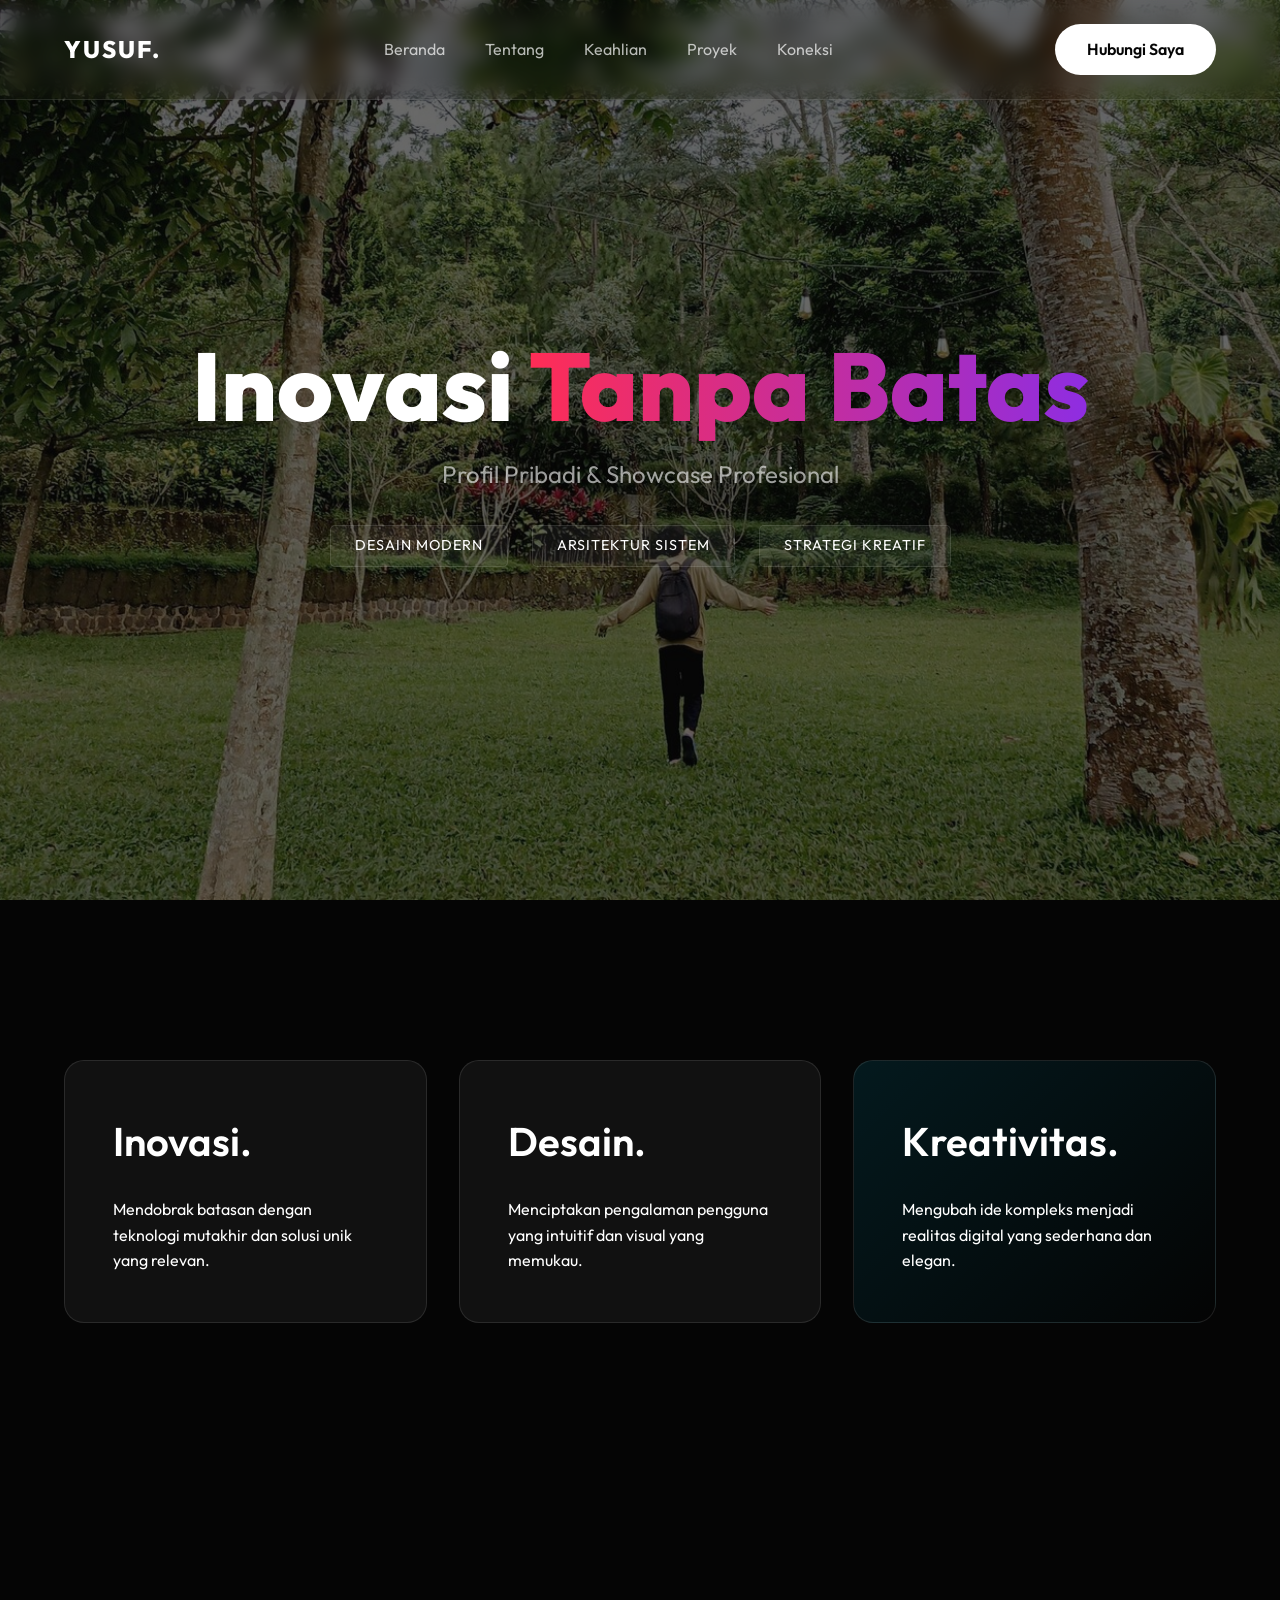
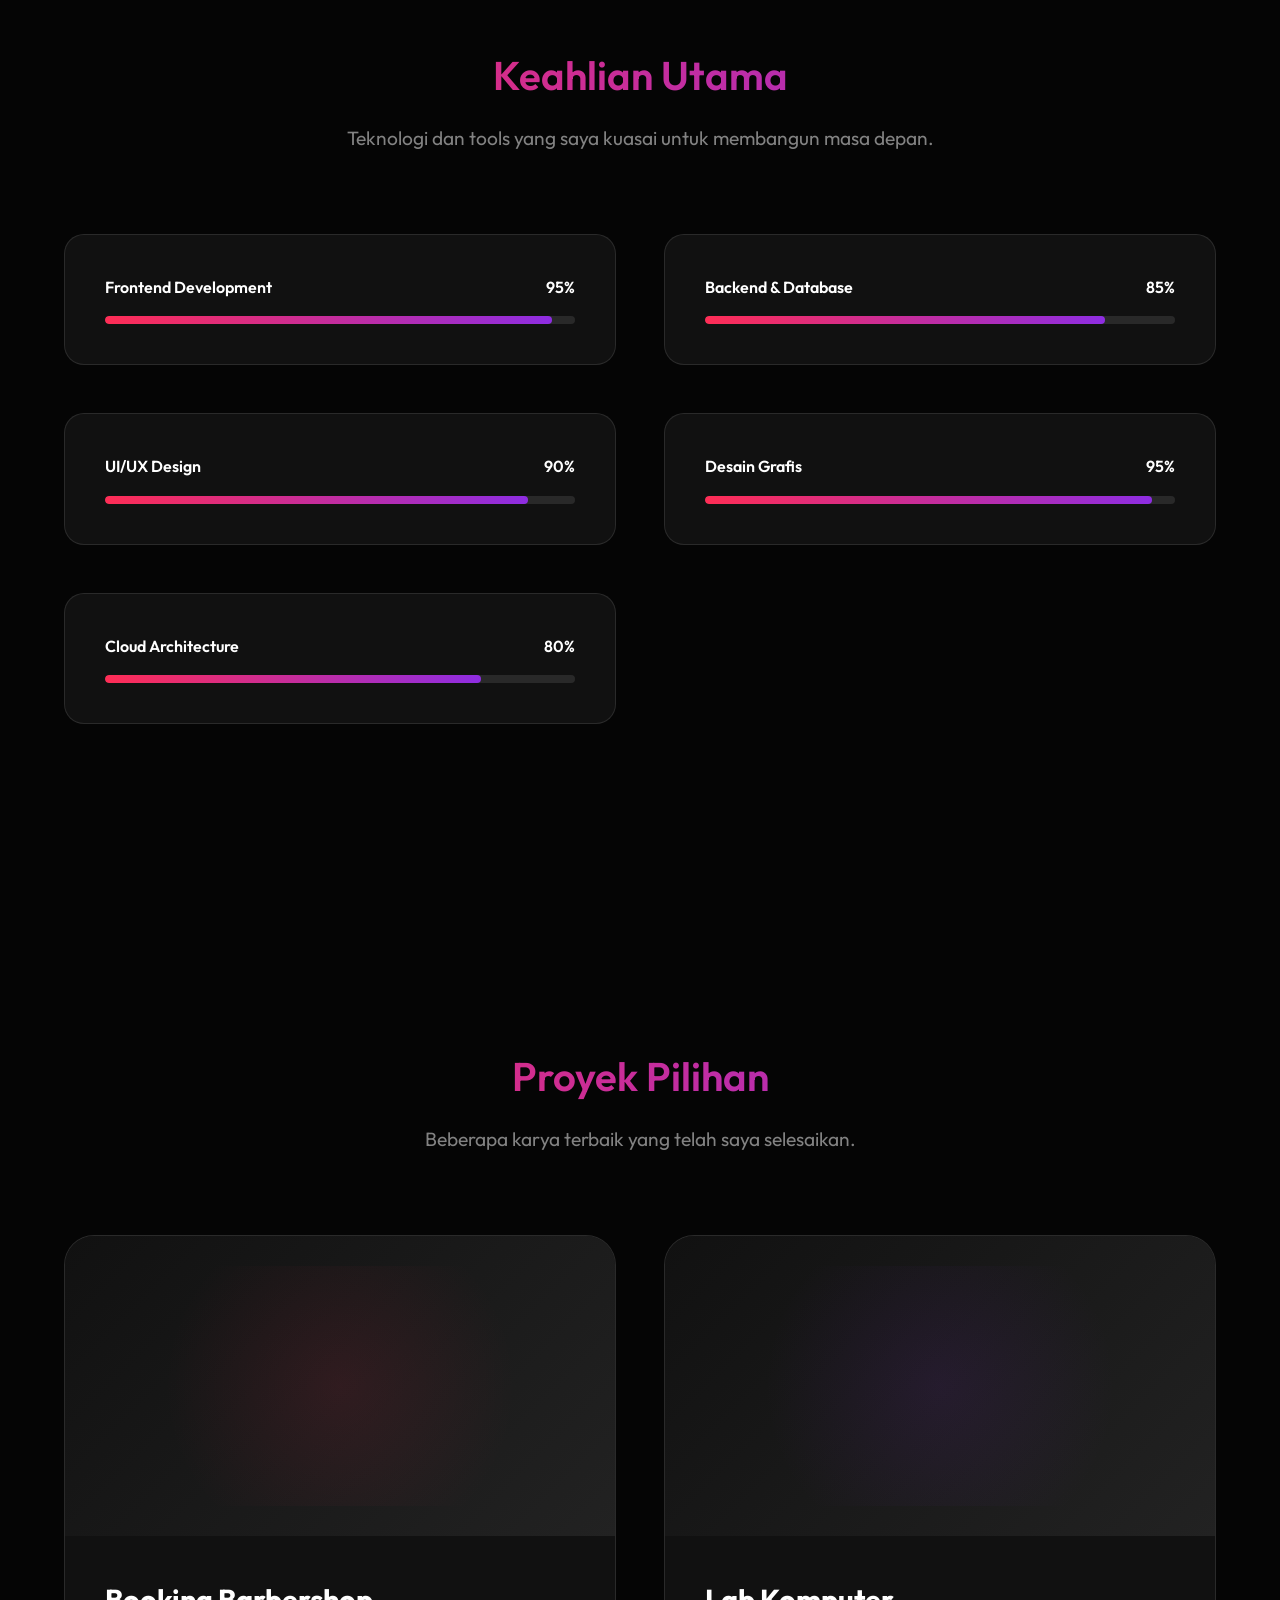
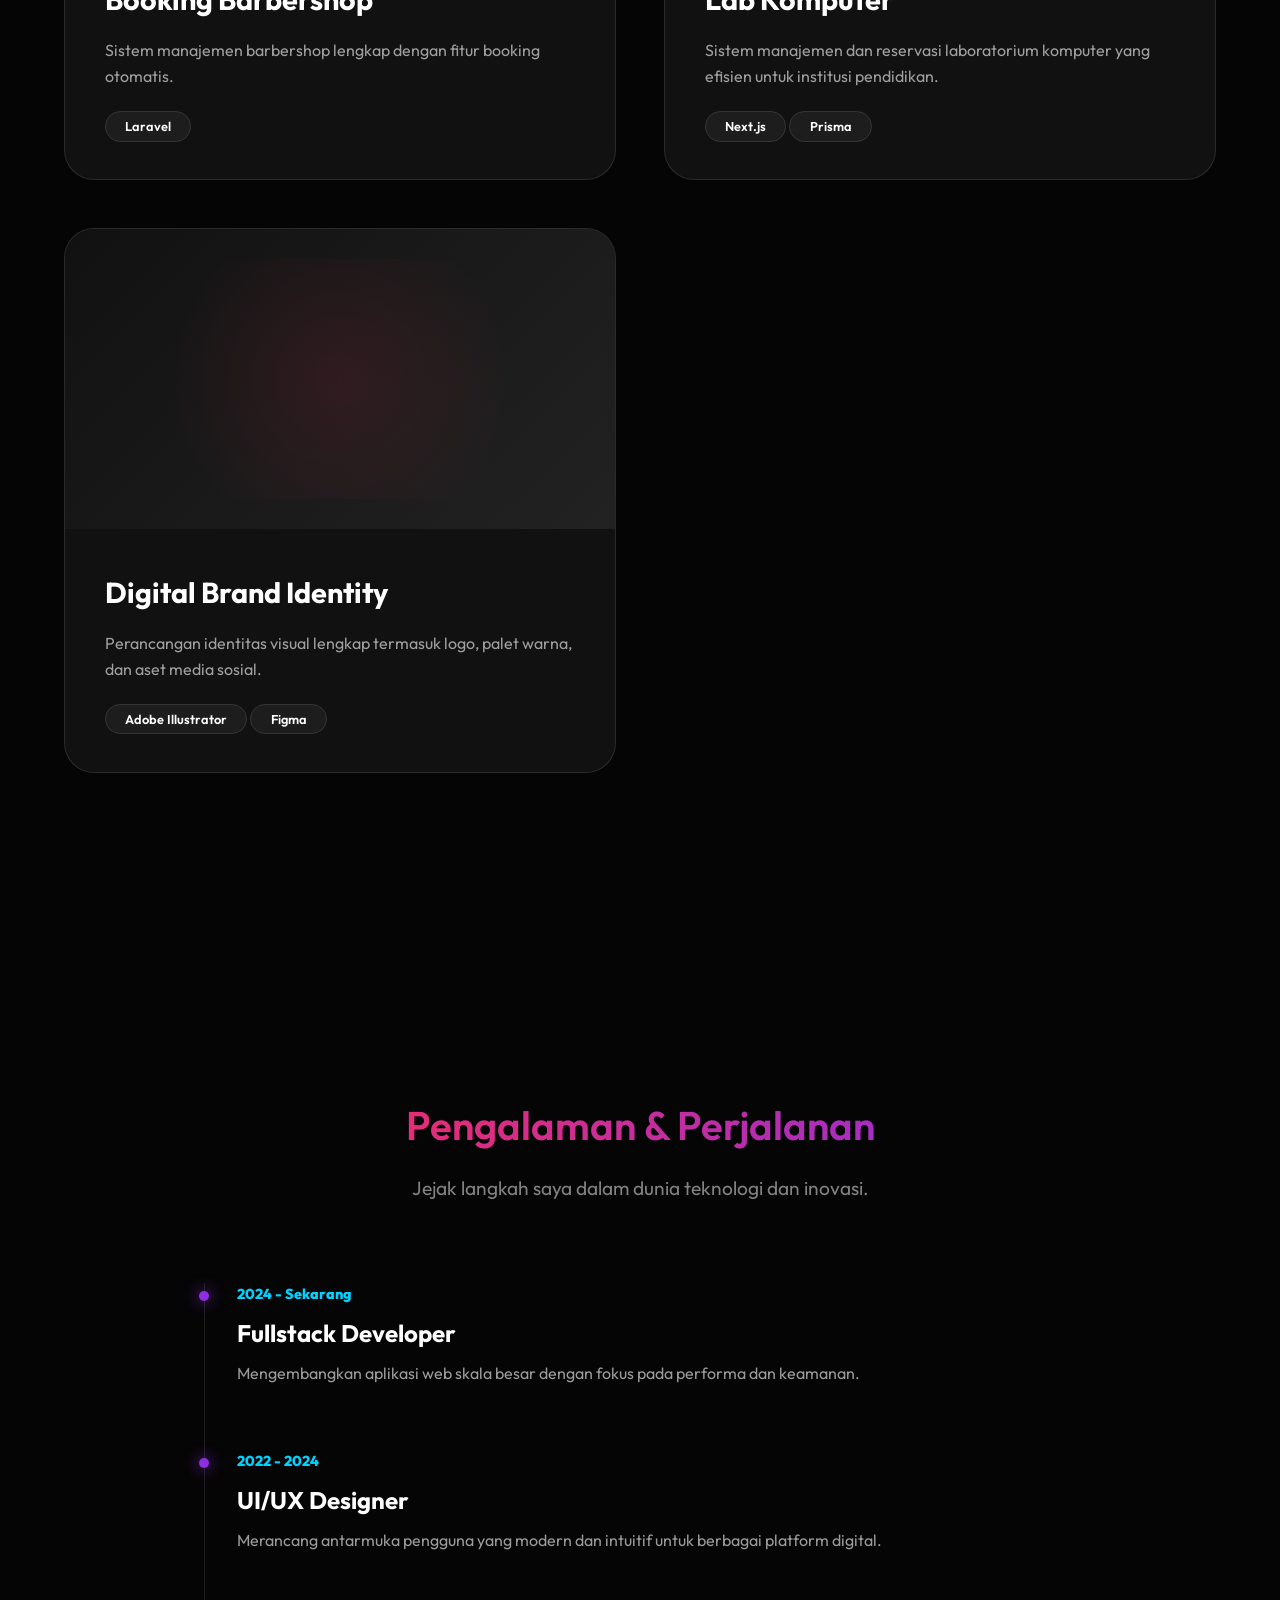
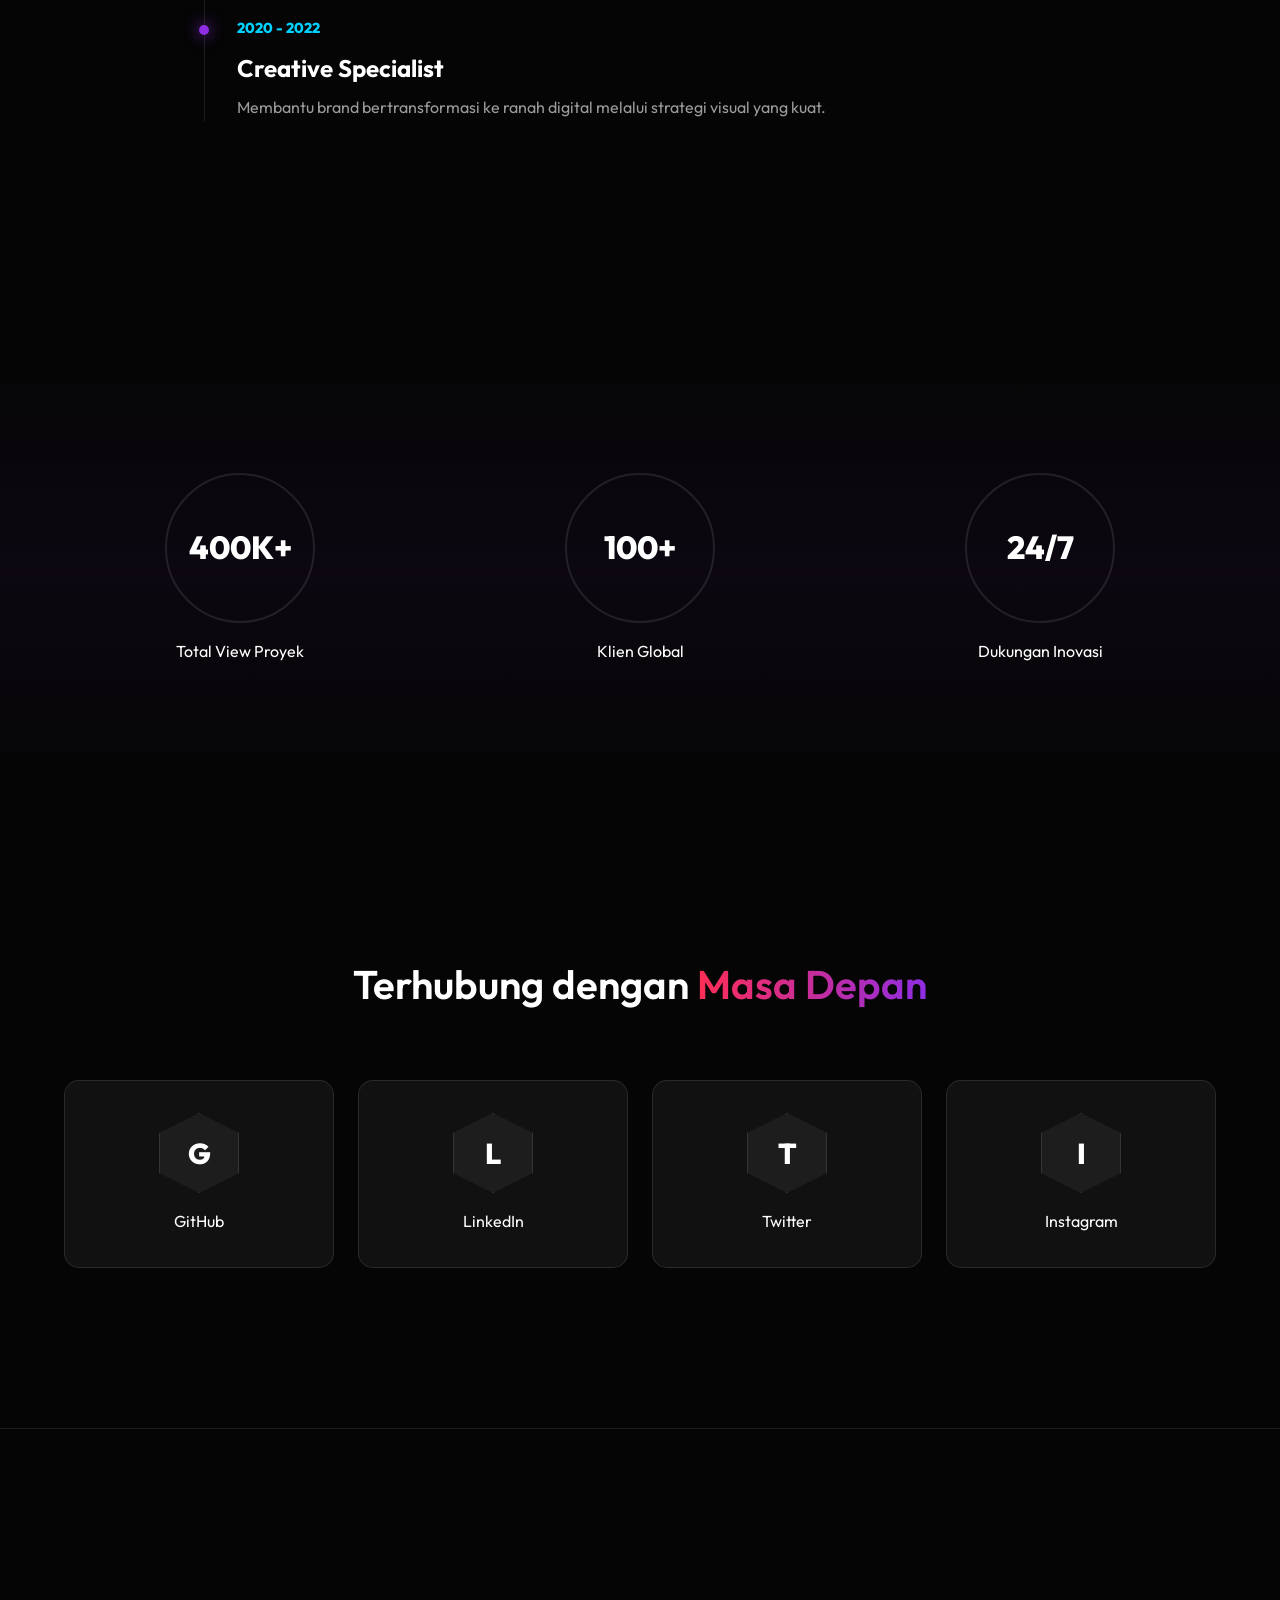
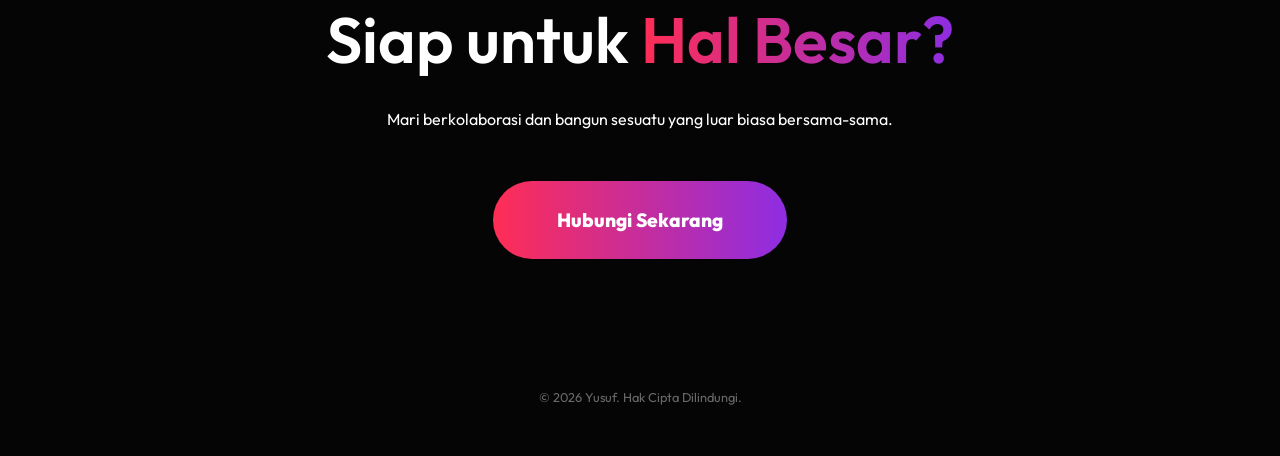
<file: index.html>
<!DOCTYPE html>
<html lang="id">
<head>
    <meta charset="UTF-8">
    <meta name="viewport" content="width=device-width, initial-scale=1.0">
    <title>Yusuf | Profil Pribadi Inovasi Digital</title>
    <meta name="description" content="Profil Perusahaan Pribadi Yusuf - Inovasi, Desain, dan Kreativitas.">
    <link rel="preconnect" href="https://fonts.googleapis.com">
    <link rel="preconnect" href="https://fonts.gstatic.com" crossorigin>
    <link href="https://fonts.googleapis.com/css2?family=Outfit:wght@300;400;600;800&display=swap" rel="stylesheet">
    <style>
        :root {
            --bg-color: #050505;
            --text-color: #ffffff;
            --accent-pink: #ff2d55;
            --accent-purple: #8e2de2;
            --accent-cyan: #00d2ff;
            --glass-bg: rgba(255, 255, 255, 0.05);
            --glass-border: rgba(255, 255, 255, 0.1);
            --font-main: 'Outfit', sans-serif;
        }

        * {
            margin: 0;
            padding: 0;
            box-sizing: border-box;
        }

        html {
            scroll-behavior: smooth;
        }

        body {
            background-color: var(--bg-color);
            color: var(--text-color);
            font-family: var(--font-main);
            overflow-x: hidden;
            line-height: 1.6;
        }

        /* Typography */
        h1 {
            font-size: clamp(3rem, 10vw, 6rem);
            font-weight: 800;
            line-height: 1.1;
            margin-bottom: 1rem;
        }

        h2 {
            font-size: 2.5rem;
            font-weight: 600;
        }

        .gradient-text {
            background: linear-gradient(90deg, var(--accent-pink), var(--accent-purple), var(--accent-cyan));
            -webkit-background-clip: text;
            -webkit-text-fill-color: transparent;
            background-size: 200% auto;
            animation: shine 5s linear infinite;
        }

        @keyframes shine {
            to { background-position: 200% center; }
        }

        /* Navbar */
        .navbar {
            position: fixed;
            top: 0;
            width: 100%;
            padding: 1.5rem 5%;
            display: flex;
            justify-content: space-between;
            align-items: center;
            z-index: 1000;
            backdrop-filter: blur(10px);
            border-bottom: 1px solid var(--glass-border);
        }

        .logo {
            font-size: 1.5rem;
            font-weight: 800;
            letter-spacing: 2px;
        }

        .nav-links {
            display: flex;
            list-style: none;
            gap: 2.5rem;
        }

        .nav-links a {
            text-decoration: none;
            color: rgba(255, 255, 255, 0.7);
            font-weight: 400;
            transition: 0.3s;
        }

        .nav-links a:hover {
            color: var(--text-color);
        }

        .btn-primary {
            padding: 0.8rem 2rem;
            background: var(--text-color);
            color: var(--bg-color);
            text-decoration: none;
            border-radius: 50px;
            font-weight: 600;
            transition: 0.3s;
        }

        .btn-primary:hover {
            transform: translateY(-3px);
            box-shadow: 0 10px 20px rgba(255, 255, 255, 0.1);
        }

        /* Hero Section */
        .hero {
            height: 100vh;
            display: flex;
            align-items: center;
            justify-content: center;
            text-align: center;
            position: relative;
            padding: 0 5%;
            background: url('utama.jpg') no-repeat center center/cover;
        }

        .hero::before {
            content: '';
            position: absolute;
            top: 0;
            left: 0;
            width: 100%;
            height: 100%;
            background: rgba(5, 5, 5, 0.6);
            z-index: 0;
        }

        .hero-content {
            position: relative;
            z-index: 1;
        }

        .glow-container {
            position: absolute;
            top: 50%;
            left: 50%;
            transform: translate(-50%, -50%);
            width: 100%;
            height: 100%;
            z-index: -1;
            overflow: hidden;
        }

        .glow-circle {
            position: absolute;
            border-radius: 50%;
            filter: blur(80px);
            opacity: 0.4;
            animation: float 10s infinite alternate ease-in-out;
        }

        .pink { width: 500px; height: 500px; background: var(--accent-pink); top: -10%; left: -10%; }
        .purple { width: 600px; height: 600px; background: var(--accent-purple); bottom: -10%; right: -10%; animation-delay: -2s; }
        .cyan { width: 400px; height: 400px; background: var(--accent-cyan); top: 50%; left: 50%; transform: translate(-50%, -50%); animation-delay: -4s; }

        @keyframes float {
            0% { transform: translate(0, 0) scale(1); }
            100% { transform: translate(50px, 50px) scale(1.1); }
        }

        .subtitle {
            font-size: 1.5rem;
            color: rgba(255, 255, 255, 0.6);
            margin-bottom: 2rem;
        }

        .hero-tags {
            display: flex;
            justify-content: center;
            gap: 1.5rem;
        }

        .hero-tags span {
            padding: 0.5rem 1.5rem;
            background: var(--glass-bg);
            border: 1px solid var(--glass-border);
            border-radius: 5px;
            font-size: 0.9rem;
            text-transform: uppercase;
            letter-spacing: 1px;
        }

        /* Innovation Grid */
        .innovation-grid {
            padding: 10rem 5%;
            display: grid;
            grid-template-columns: repeat(auto-fit, minmax(300px, 1fr));
            gap: 2rem;
        }

        .grid-card {
            background: var(--glass-bg);
            border: 1px solid var(--glass-border);
            padding: 3rem;
            border-radius: 20px;
            transition: 0.4s;
            position: relative;
            overflow: hidden;
        }

        .grid-card:hover {
            transform: translateY(-10px);
            border-color: rgba(255, 255, 255, 0.3);
            background: rgba(255, 255, 255, 0.08);
        }

        .grid-card h2 {
            margin-bottom: 1.5rem;
        }

        .blue-highlight {
            background: linear-gradient(135deg, rgba(0, 210, 255, 0.1), transparent);
        }

        /* Skills Section */
        .skills-section, .projects-section {
            padding: 10rem 5%;
            max-width: 1400px;
            margin: 0 auto;
        }

        .section-header {
            margin-bottom: 5rem;
            text-align: center;
        }

        .section-header p {
            font-size: 1.2rem;
            color: rgba(255, 255, 255, 0.5);
            margin-top: 1rem;
        }

        .skills-grid {
            display: grid;
            grid-template-columns: repeat(auto-fit, minmax(400px, 1fr));
            gap: 3rem;
        }

        .skill-item {
            background: var(--glass-bg);
            border: 1px solid var(--glass-border);
            padding: 2.5rem;
            border-radius: 20px;
            transition: 0.3s;
        }

        .skill-item:hover {
            border-color: var(--accent-purple);
        }

        .skill-info {
            display: flex;
            justify-content: space-between;
            margin-bottom: 1rem;
            font-weight: 600;
        }

        .skill-bar {
            width: 100%;
            height: 8px;
            background: rgba(255, 255, 255, 0.1);
            border-radius: 10px;
            overflow: hidden;
        }

        .skill-progress {
            height: 100%;
            background: linear-gradient(90deg, var(--accent-pink), var(--accent-purple));
            border-radius: 10px;
            position: relative;
            transition: 1.5s ease-out;
        }

        /* Projects Section */
        .projects-grid {
            display: grid;
            grid-template-columns: repeat(auto-fit, minmax(500px, 1fr));
            gap: 3rem;
        }

        .project-card {
            background: var(--glass-bg);
            border: 1px solid var(--glass-border);
            border-radius: 30px;
            overflow: hidden;
            transition: 0.4s;
            cursor: pointer;
        }

        .project-card:hover {
            transform: translateY(-10px) scale(1.02);
            border-color: var(--accent-cyan);
            box-shadow: 0 20px 40px rgba(0, 210, 255, 0.1);
        }

        .project-img {
            height: 300px;
            background: #111;
            position: relative;
        }

        .placeholder {
            background: linear-gradient(135deg, #111, #222);
        }

        .placeholder::after {
            content: '';
            position: absolute;
            top: 50%;
            left: 50%;
            transform: translate(-50%, -50%);
            width: 80%;
            height: 80%;
            background: radial-gradient(circle, var(--accent-pink) 0%, transparent 70%);
            opacity: 0.1;
        }

        .purple-glow::after {
            background: radial-gradient(circle, var(--accent-purple) 0%, transparent 70%);
        }

        .pink-glow::after {
            background: radial-gradient(circle, var(--accent-pink) 0%, transparent 70%);
        }

        .project-info {
            padding: 2.5rem;
        }

        .project-info h3 {
            font-size: 1.8rem;
            margin-bottom: 1rem;
        }

        .project-info p {
            color: rgba(255, 255, 255, 0.6);
            margin-bottom: 1.5rem;
        }

        .tag {
            padding: 0.4rem 1.2rem;
            background: rgba(255, 255, 255, 0.05);
            border: 1px solid var(--glass-border);
            border-radius: 50px;
            font-size: 0.8rem;
            font-weight: 600;
        }

        /* Experience Section */
        .experience-section {
            padding: 10rem 5%;
            max-width: 1000px;
            margin: 0 auto;
        }

        .timeline {
            position: relative;
            padding-left: 2rem;
            border-left: 1px solid var(--glass-border);
        }

        .timeline-item {
            position: relative;
            margin-bottom: 4rem;
        }

        .timeline-item::before {
            content: '';
            position: absolute;
            left: -2.35rem;
            top: 0.5rem;
            width: 10px;
            height: 10px;
            background: var(--accent-purple);
            border-radius: 50%;
            box-shadow: 0 0 15px var(--accent-purple);
        }

        .time {
            font-size: 0.9rem;
            color: var(--accent-cyan);
            font-weight: 800;
            margin-bottom: 0.5rem;
        }

        .timeline-item h3 {
            font-size: 1.5rem;
            margin-bottom: 0.5rem;
        }

        .timeline-item p {
            color: rgba(255, 255, 255, 0.6);
        }

        /* Stats Section */
        .stats-section {
            padding: 8rem 5%;
            display: flex;
            justify-content: space-around;
            flex-wrap: wrap;
            gap: 3rem;
            background: linear-gradient(to bottom, transparent, rgba(142, 45, 226, 0.05), transparent);
        }

        .stat-card {
            text-align: center;
        }

        .stat-circle {
            width: 150px;
            height: 150px;
            border: 2px solid var(--glass-border);
            border-radius: 50%;
            display: flex;
            align-items: center;
            justify-content: center;
            margin-bottom: 1rem;
            position: relative;
            transition: 0.4s;
        }

        .stat-card:hover .stat-circle {
            border-color: var(--accent-cyan);
            box-shadow: 0 0 30px rgba(0, 210, 255, 0.2);
        }

        .number {
            font-size: 2rem;
            font-weight: 800;
        }

        /* Social Grid */
        .social-influence {
            padding: 10rem 5%;
            text-align: center;
        }

        .social-grid {
            display: grid;
            grid-template-columns: repeat(auto-fit, minmax(200px, 1fr));
            gap: 1.5rem;
            margin-top: 4rem;
        }

        .social-item {
            background: var(--glass-bg);
            border: 1px solid var(--glass-border);
            padding: 2rem;
            border-radius: 15px;
            display: flex;
            flex-direction: column;
            align-items: center;
            gap: 1rem;
            transition: 0.3s;
            cursor: pointer;
        }

        .social-item:hover {
            background: rgba(255, 255, 255, 0.1);
            transform: scale(1.05);
        }

        .icon {
            width: 80px;
            height: 80px;
            background: var(--glass-bg);
            border: 1px solid var(--glass-border);
            display: flex;
            align-items: center;
            justify-content: center;
            font-size: 1.8rem;
            font-weight: 800;
            clip-path: polygon(50% 0%, 100% 25%, 100% 75%, 50% 100%, 0% 75%, 0% 25%);
            transition: 0.3s;
        }

        .social-item:hover .icon {
            background: var(--accent-purple);
            transform: rotate(10deg);
        }

        /* Footer */
        footer {
            padding: 10rem 5% 3rem;
            text-align: center;
            border-top: 1px solid var(--glass-border);
        }

        .footer-content h2 {
            font-size: 4rem;
            margin-bottom: 1rem;
        }

        .btn-large {
            display: inline-block;
            margin-top: 3rem;
            padding: 1.5rem 4rem;
            background: linear-gradient(90deg, var(--accent-pink), var(--accent-purple));
            color: white;
            text-decoration: none;
            border-radius: 50px;
            font-weight: 800;
            font-size: 1.2rem;
            transition: 0.3s;
        }

        .btn-large:hover {
            transform: scale(1.05);
            box-shadow: 0 15px 30px rgba(255, 45, 85, 0.3);
        }

        .copyright {
            margin-top: 8rem;
            opacity: 0.4;
            font-size: 0.8rem;
        }

        /* Animations */
        .reveal {
            opacity: 0;
            transform: translateY(30px);
            transition: 1s ease-out;
        }

        .reveal.active {
            opacity: 1;
            transform: translateY(0);
        }

        /* Mobile Responsiveness */
        @media (max-width: 768px) {
            .nav-links { display: none; }
            h1 { font-size: 4rem; }
            .footer-content h2 { font-size: 2.5rem; }
        }
    </style>
</head>
<body>
    <nav class="navbar">
        <div class="logo">YUSUF.</div>
        <ul class="nav-links">
            <li><a href="#home">Beranda</a></li>
            <li><a href="#about">Tentang</a></li>
            <li><a href="#skills">Keahlian</a></li>
            <li><a href="#projects">Proyek</a></li>
            <li><a href="#social">Koneksi</a></li>
        </ul>
        <a href="#contact" class="btn-primary">Hubungi Saya</a>
    </nav>

    <main>
        <section id="home" class="hero">
            <div class="glow-container">
                <div class="glow-circle pink"></div>
                <div class="glow-circle purple"></div>
                <div class="glow-circle cyan"></div>
            </div>
            <div class="hero-content">
                <h1 class="reveal">Inovasi <span class="gradient-text">Tanpa Batas</span></h1>
                <p class="subtitle reveal">Profil Pribadi & Showcase Profesional</p>
                <div class="hero-tags reveal">
                    <span>Desain Modern</span>
                    <span>Arsitektur Sistem</span>
                    <span>Strategi Kreatif</span>
                </div>
            </div>
        </section>

        <section id="about" class="innovation-grid">
            <div class="grid-card reveal">
                <h2>Inovasi.</h2>
                <p>Mendobrak batasan dengan teknologi mutakhir dan solusi unik yang relevan.</p>
            </div>
            <div class="grid-card reveal">
                <h2>Desain.</h2>
                <p>Menciptakan pengalaman pengguna yang intuitif dan visual yang memukau.</p>
            </div>
            <div class="grid-card reveal blue-highlight">
                <h2>Kreativitas.</h2>
                <p>Mengubah ide kompleks menjadi realitas digital yang sederhana dan elegan.</p>
            </div>
        </section>

        <section id="skills" class="skills-section">
            <div class="section-header reveal">
                <h2 class="gradient-text">Keahlian Utama</h2>
                <p>Teknologi dan tools yang saya kuasai untuk membangun masa depan.</p>
            </div>
            <div class="skills-grid">
                <div class="skill-item reveal">
                    <div class="skill-info">
                        <span>Frontend Development</span>
                        <span>95%</span>
                    </div>
                    <div class="skill-bar"><div class="skill-progress" style="width: 95%;"></div></div>
                </div>
                <div class="skill-item reveal">
                    <div class="skill-info">
                        <span>Backend & Database</span>
                        <span>85%</span>
                    </div>
                    <div class="skill-bar"><div class="skill-progress" style="width: 85%;"></div></div>
                </div>
                <div class="skill-item reveal">
                    <div class="skill-info">
                        <span>UI/UX Design</span>
                        <span>90%</span>
                    </div>
                    <div class="skill-bar"><div class="skill-progress" style="width: 90%;"></div></div>
                </div>
                <div class="skill-item reveal">
                    <div class="skill-info">
                        <span>Desain Grafis</span>
                        <span>95%</span>
                    </div>
                    <div class="skill-bar"><div class="skill-progress" style="width: 95%;"></div></div>
                </div>
                <div class="skill-item reveal">
                    <div class="skill-info">
                        <span>Cloud Architecture</span>
                        <span>80%</span>
                    </div>
                    <div class="skill-bar"><div class="skill-progress" style="width: 80%;"></div></div>
                </div>
            </div>
        </section>

        <section id="projects" class="projects-section">
            <div class="section-header reveal">
                <h2 class="gradient-text">Proyek Pilihan</h2>
                <p>Beberapa karya terbaik yang telah saya selesaikan.</p>
            </div>
            <div class="projects-grid">
                <div class="project-card reveal">
                    <div class="project-img placeholder"></div>
                    <div class="project-info">
                        <h3>Booking Barbershop</h3>
                        <p>Sistem manajemen barbershop lengkap dengan fitur booking otomatis.</p>
                        <span class="tag">Laravel</span>
                    </div>
                </div>
                <div class="project-card reveal">
                    <div class="project-img placeholder purple-glow"></div>
                    <div class="project-info">
                        <h3>Lab Komputer</h3>
                        <p>Sistem manajemen dan reservasi laboratorium komputer yang efisien untuk institusi pendidikan.</p>
                        <span class="tag">Next.js</span>
                        <span class="tag">Prisma</span>
                    </div>
                </div>
                <div class="project-card reveal">
                    <div class="project-img placeholder pink-glow"></div>
                    <div class="project-info">
                        <h3>Digital Brand Identity</h3>
                        <p>Perancangan identitas visual lengkap termasuk logo, palet warna, dan aset media sosial.</p>
                        <span class="tag">Adobe Illustrator</span>
                        <span class="tag">Figma</span>
                    </div>
                </div>
            </div>
        </section>

        <section id="experience" class="experience-section">
            <div class="section-header reveal">
                <h2 class="gradient-text">Pengalaman & Perjalanan</h2>
                <p>Jejak langkah saya dalam dunia teknologi dan inovasi.</p>
            </div>
            <div class="timeline">
                <div class="timeline-item reveal">
                    <div class="time">2024 - Sekarang</div>
                    <div class="content">
                        <h3>Fullstack Developer</h3>
                        <p>Mengembangkan aplikasi web skala besar dengan fokus pada performa dan keamanan.</p>
                    </div>
                </div>
                <div class="timeline-item reveal">
                    <div class="time">2022 - 2024</div>
                    <div class="content">
                        <h3>UI/UX Designer</h3>
                        <p>Merancang antarmuka pengguna yang modern dan intuitif untuk berbagai platform digital.</p>
                    </div>
                </div>
                <div class="timeline-item reveal">
                    <div class="time">2020 - 2022</div>
                    <div class="content">
                        <h3>Creative Specialist</h3>
                        <p>Membantu brand bertransformasi ke ranah digital melalui strategi visual yang kuat.</p>
                    </div>
                </div>
            </div>
        </section>

        <section id="stats" class="stats-section">
            <div class="stat-card reveal">
                <div class="stat-circle">
                    <span class="number">400K+</span>
                </div>
                <p>Total View Proyek</p>
            </div>
            <div class="stat-card reveal">
                <div class="stat-circle">
                    <span class="number">100+</span>
                </div>
                <p>Klien Global</p>
            </div>
            <div class="stat-card reveal">
                <div class="stat-circle">
                    <span class="number">24/7</span>
                </div>
                <p>Dukungan Inovasi</p>
            </div>
        </section>

        <section id="social" class="social-influence">
            <h2 class="reveal">Terhubung dengan <span class="gradient-text">Masa Depan</span></h2>
            <div class="social-grid">
                <div class="social-item reveal github">
                    <div class="icon">G</div>
                    <span>GitHub</span>
                </div>
                <div class="social-item reveal linkedin">
                    <div class="icon">L</div>
                    <span>LinkedIn</span>
                </div>
                <div class="social-item reveal twitter">
                    <div class="icon">T</div>
                    <span>Twitter</span>
                </div>
                <div class="social-item reveal instagram">
                    <div class="icon">I</div>
                    <span>Instagram</span>
                </div>
            </div>
        </section>
    </main>

    <footer id="contact">
        <div class="footer-content">
            <h2>Siap untuk <span class="gradient-text">Hal Besar?</span></h2>
            <p>Mari berkolaborasi dan bangun sesuatu yang luar biasa bersama-sama.</p>
            <a href="mailto:hello@yusuf.com" class="btn-large">Hubungi Sekarang</a>
        </div>
        <p class="copyright">&copy; 2026 Yusuf. Hak Cipta Dilindungi.</p>
    </footer>

    <script>
        document.addEventListener('DOMContentLoaded', () => {
            // Reveal Animations on Scroll
            const observerOptions = {
                threshold: 0.1,
                rootMargin: '0px 0px -50px 0px'
            };

            const observer = new IntersectionObserver((entries) => {
                entries.forEach(entry => {
                    if (entry.isIntersecting) {
                        entry.target.classList.add('active');
                    }
                });
            }, observerOptions);

            const revealElements = document.querySelectorAll('.reveal');
            revealElements.forEach(el => observer.observe(el));

            // Navbar scroll effect
            const navbar = document.querySelector('.navbar');
            window.addEventListener('scroll', () => {
                if (window.scrollY > 50) {
                    navbar.style.padding = '1rem 5%';
                    navbar.style.background = 'rgba(5, 5, 5, 0.8)';
                } else {
                    navbar.style.padding = '1.5rem 5%';
                    navbar.style.background = 'transparent';
                }
            });

            // Hover effect for social items - dynamic glow
            const socialItems = document.querySelectorAll('.social-item');
            socialItems.forEach(item => {
                item.addEventListener('mousemove', (e) => {
                    const { left, top, width, height } = item.getBoundingClientRect();
                    const x = (e.clientX - left) / width;
                    const y = (e.clientY - top) / height;
                    
                    item.style.setProperty('--x', `${x * 100}%`);
                    item.style.setProperty('--y', `${y * 100}%`);
                });
            });
        });
    </script>
</body>
</html>
</file>
